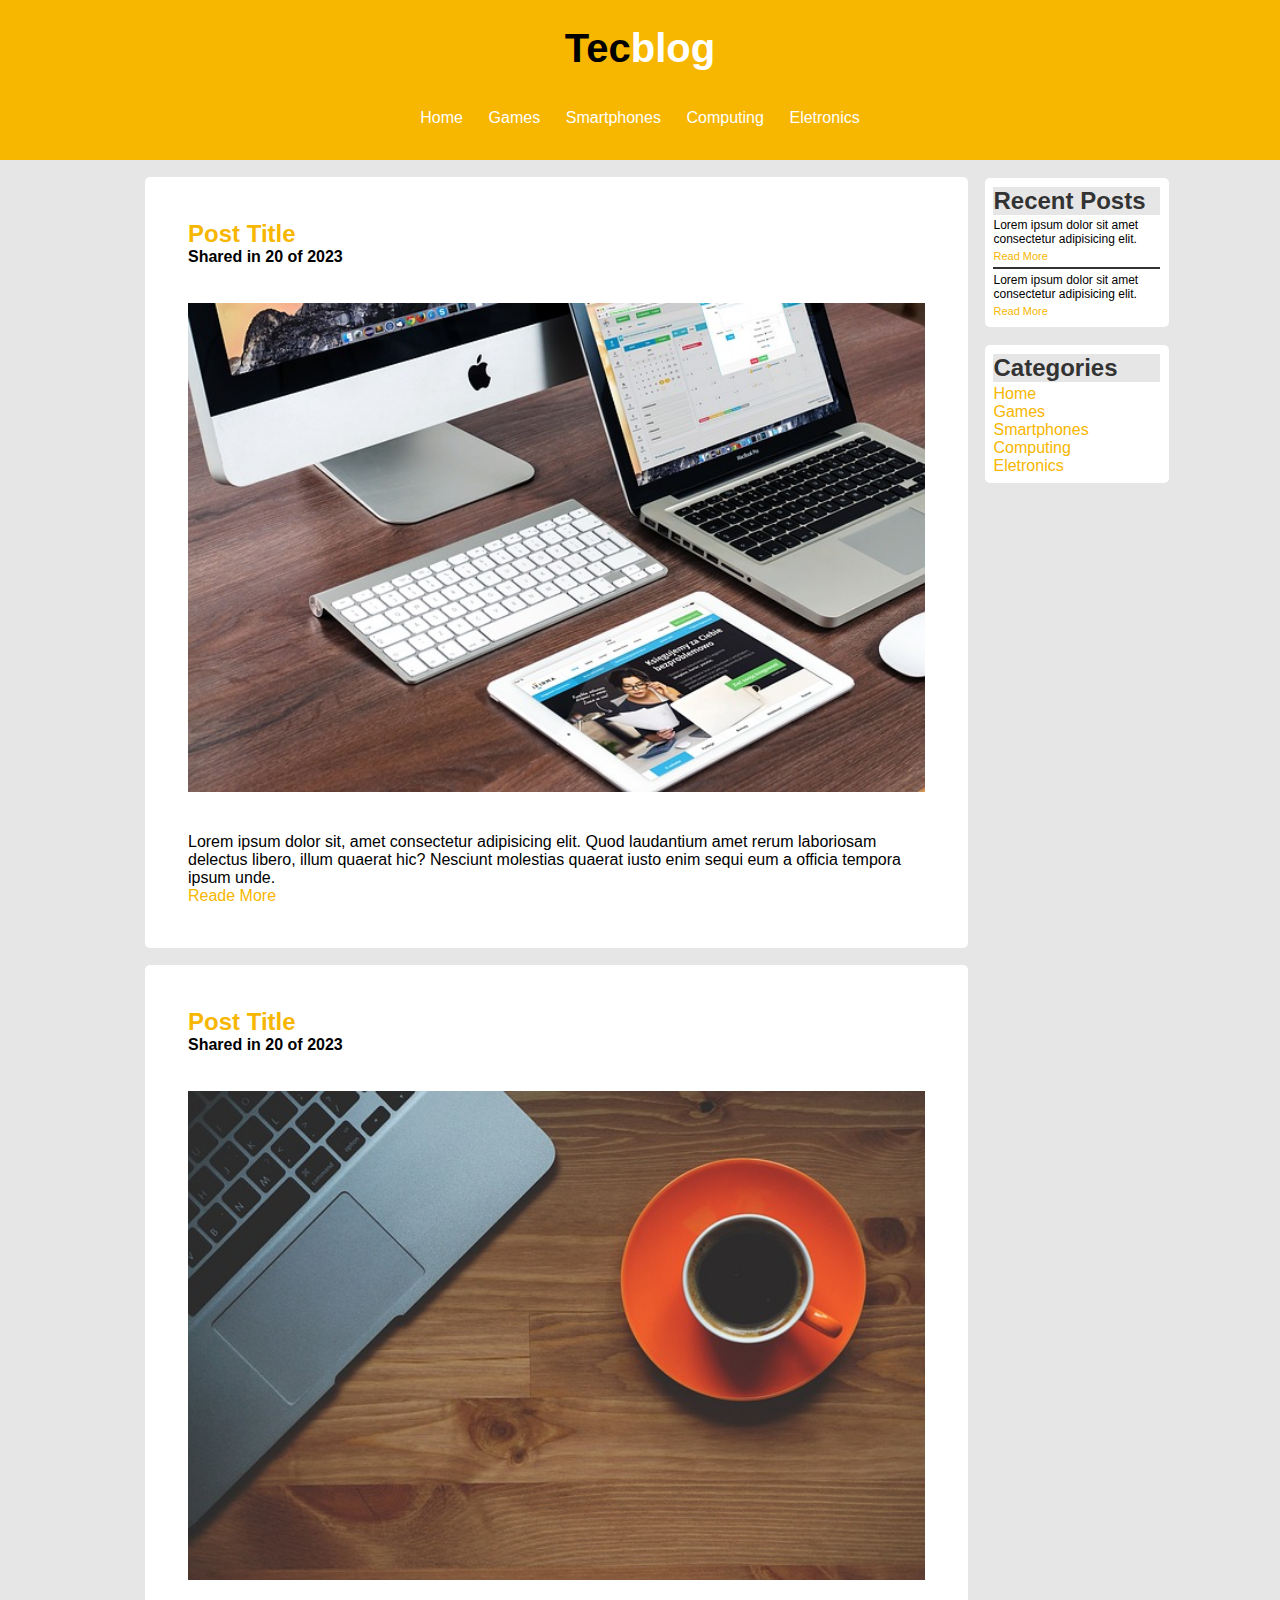
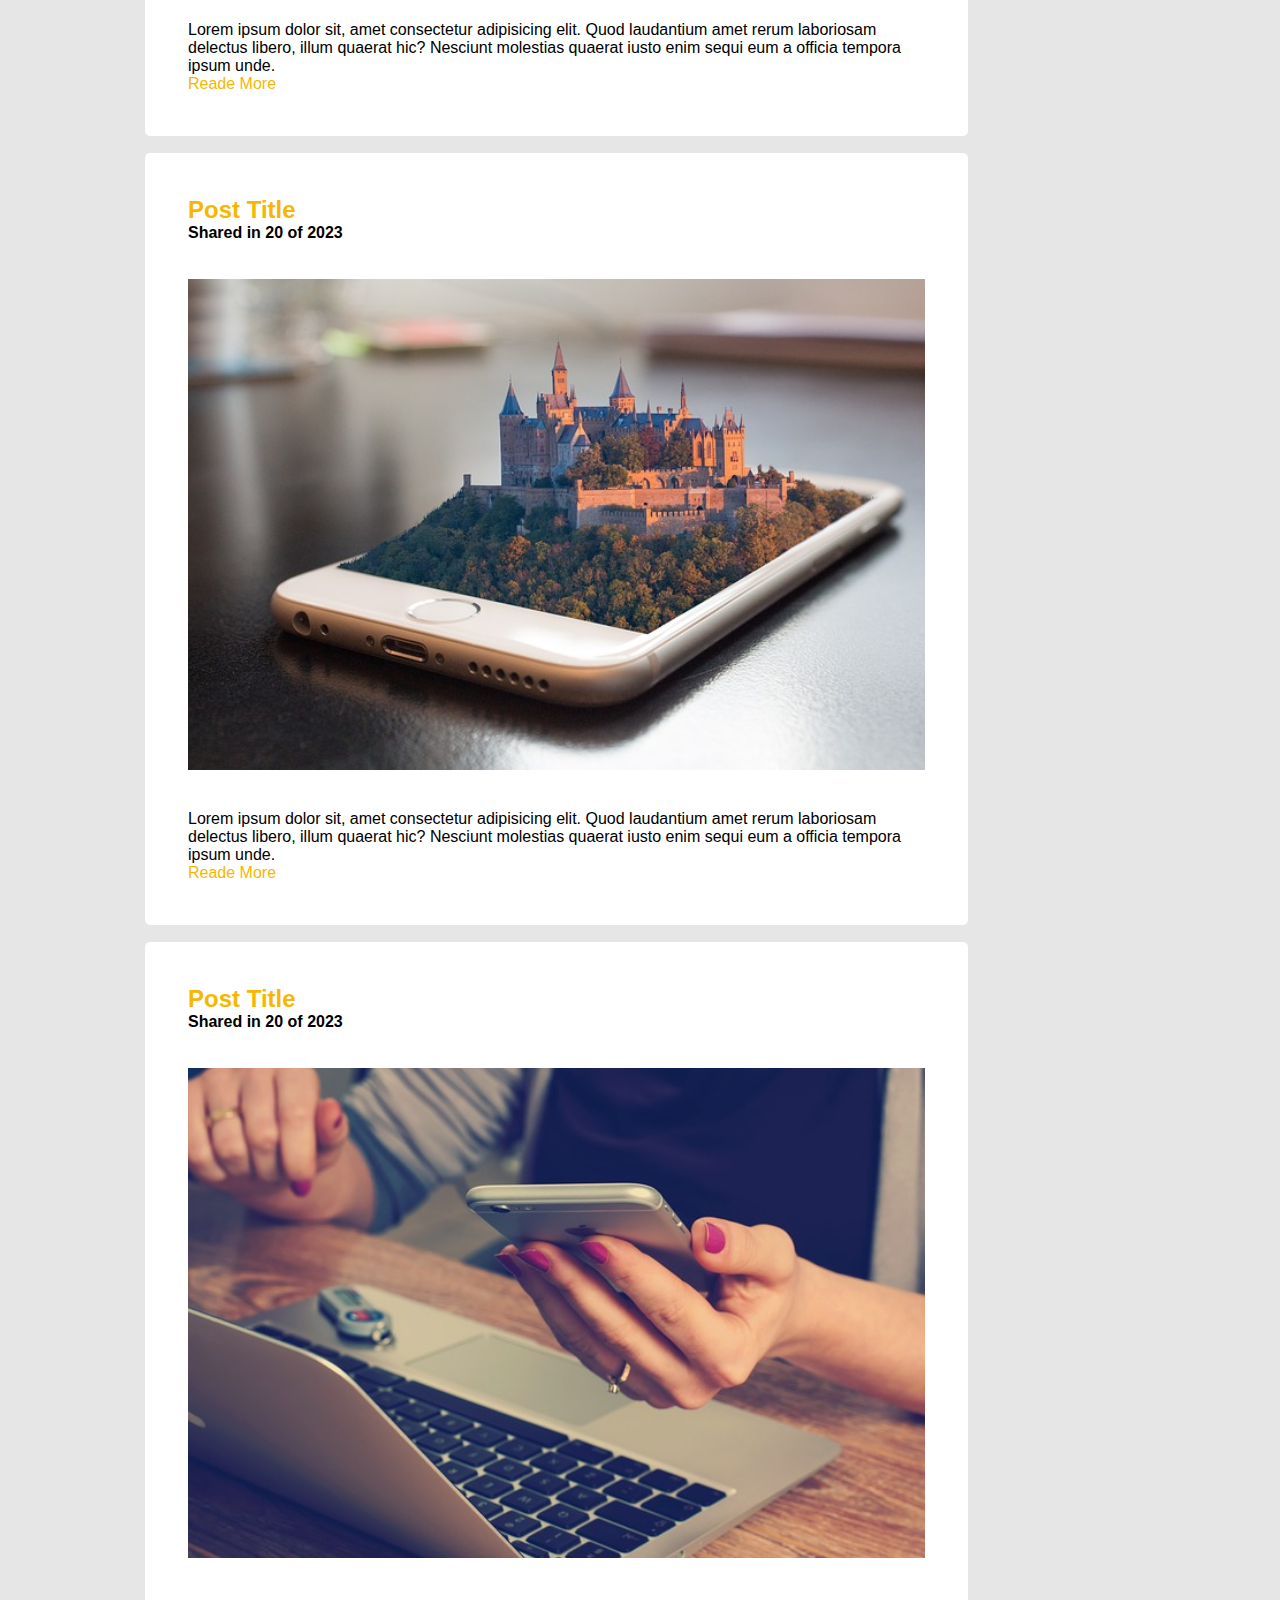
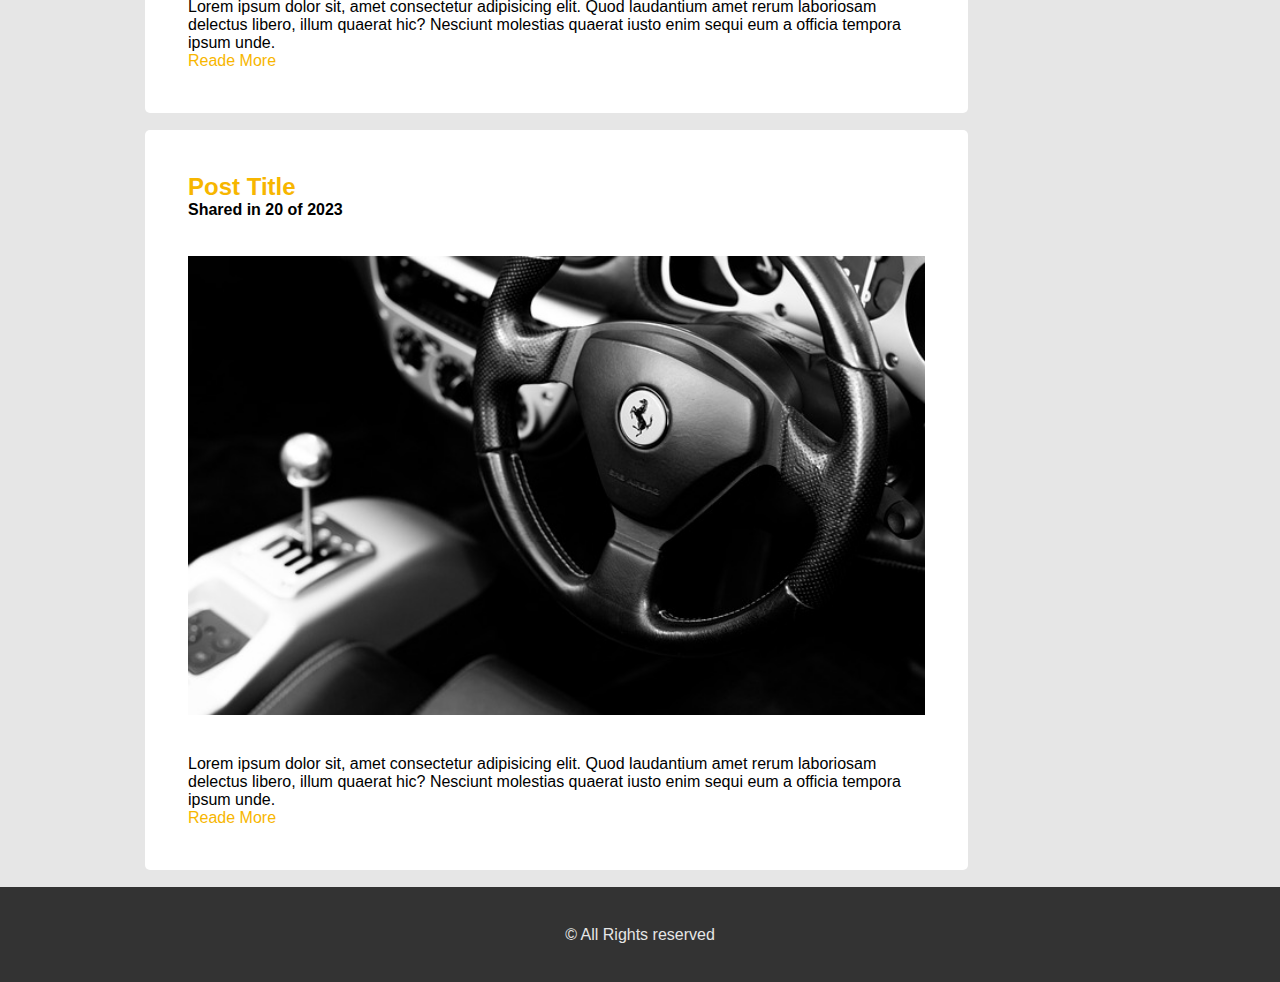
<file: index.html>
<!DOCTYPE html>
<html>
  <head>
    <meta charset="utf-8" />
    <meta name="viewport" content="width=device-width, initial-scale=1" />
    <link rel="stylesheet" type="text/css" href="./css/style.css" />
    <title>Tecblog</title>
  </head>
  <body>
    <!--Header Starts here, The nav and all top division of the page is here-->
    <header id="header">
      <h1 class="headerTitle"><strong>Tec</strong>blog</h1>
      <!--here starts the navigation menu-->
      <nav id="navbar">
        <ul>
          <li><a href="/">Home</a></li>
          <li><a href="/">Games</a></li>
          <li><a href="/">Smartphones</a></li>
          <li><a href="/">Computing</a></li>
          <li><a href="/">Eletronics</a></li>
        </ul>
      </nav>
      <!-- here ends the navigation menu-->
      <!--Hamburger Menu starts here-->
      <label class="hamburger-menu">
        <input type="checkbox" />
      </label>
      <aside class="sidebar">
        <nav>
          <ul>
            <li><a href="/">Home</a></li>
            <li><a href="/">Games</a></li>
            <li><a href="/">Smartphones</a></li>
            <li><a href="/">Computing</a></li>
            <li><a href="/">Eletronics</a></li>
          </ul>
        </nav>
      </aside>
      <!--Hamburger Menu ends here-->
    </header>
    <!--Header ends here-->
    <!--The main content of the page starts here-->
    <main id="main-content">
      <!--The middle cards container starts here-->
      <div id="middle-container">
        <div class="main-card">
          <h2>Post Title</h2>
          <p class="subtitle">Shared in 20 of 2023</p>
          <img src="./images/imagem2.jpg" alt="/" />
          <p>
            Lorem ipsum dolor sit, amet consectetur adipisicing elit. Quod
            laudantium amet rerum laboriosam delectus libero, illum quaerat hic?
            Nesciunt molestias quaerat iusto enim sequi eum a officia tempora
            ipsum unde.
          </p>
          <span class="link">Reade More</span>
        </div>
        <div class="main-card">
          <h2>Post Title</h2>
          <p class="subtitle">Shared in 20 of 2023</p>
          <img src="./images/imagem1.jpg" alt="/" />
          <p>
            Lorem ipsum dolor sit, amet consectetur adipisicing elit. Quod
            laudantium amet rerum laboriosam delectus libero, illum quaerat hic?
            Nesciunt molestias quaerat iusto enim sequi eum a officia tempora
            ipsum unde.
          </p>
          <span class="link">Reade More</span>
        </div>
        <div class="main-card">
          <h2>Post Title</h2>
          <p class="subtitle">Shared in 20 of 2023</p>
          <img src="./images/imagem3.jpg" alt="/" />
          <p>
            Lorem ipsum dolor sit, amet consectetur adipisicing elit. Quod
            laudantium amet rerum laboriosam delectus libero, illum quaerat hic?
            Nesciunt molestias quaerat iusto enim sequi eum a officia tempora
            ipsum unde.
          </p>
          <span class="link">Reade More</span>
        </div>
        <div class="main-card">
          <h2>Post Title</h2>
          <p class="subtitle">Shared in 20 of 2023</p>
          <img src="./images/imagem4.jpg" alt="/" />
          <p>
            Lorem ipsum dolor sit, amet consectetur adipisicing elit. Quod
            laudantium amet rerum laboriosam delectus libero, illum quaerat hic?
            Nesciunt molestias quaerat iusto enim sequi eum a officia tempora
            ipsum unde.
          </p>
          <span class="link">Reade More</span>
        </div>
        <div class="main-card">
          <h2>Post Title</h2>
          <p class="subtitle">Shared in 20 of 2023</p>
          <img src="./images/imagem5.jpg" alt="/" />
          <p>
            Lorem ipsum dolor sit, amet consectetur adipisicing elit. Quod
            laudantium amet rerum laboriosam delectus libero, illum quaerat hic?
            Nesciunt molestias quaerat iusto enim sequi eum a officia tempora
            ipsum unde.
          </p>
          <span class="link">Reade More</span>
        </div>
      </div>
      <!--The middle cards container starts here-->
      <div id="side-conteiner">
        <div class="recent-post-container">
          <h2>Recent Posts</h2>
          <p>Lorem ipsum dolor sit amet consectetur adipisicing elit.</p>
          <span class="link">Read More</span>
          <div class="divider"></div>
          <p>Lorem ipsum dolor sit amet consectetur adipisicing elit.</p>
          <span class="link">Read More</span>
        </div>
        <div class="categories-container">
          <h2>Categories</h2>
          <ul>
            <li><a href="/">Home</a></li>
            <li><a href="/">Games</a></li>
            <li><a href="/">Smartphones</a></li>
            <li><a href="/">Computing</a></li>
            <li><a href="/">Eletronics</a></li>
          </ul>
        </div>
      </div>
    </main>
    <!--The main content of the page ends here-->
    <footer>
      <span>&copy All Rights reserved</span>
    </footer>
  </body>
</html>
</file>
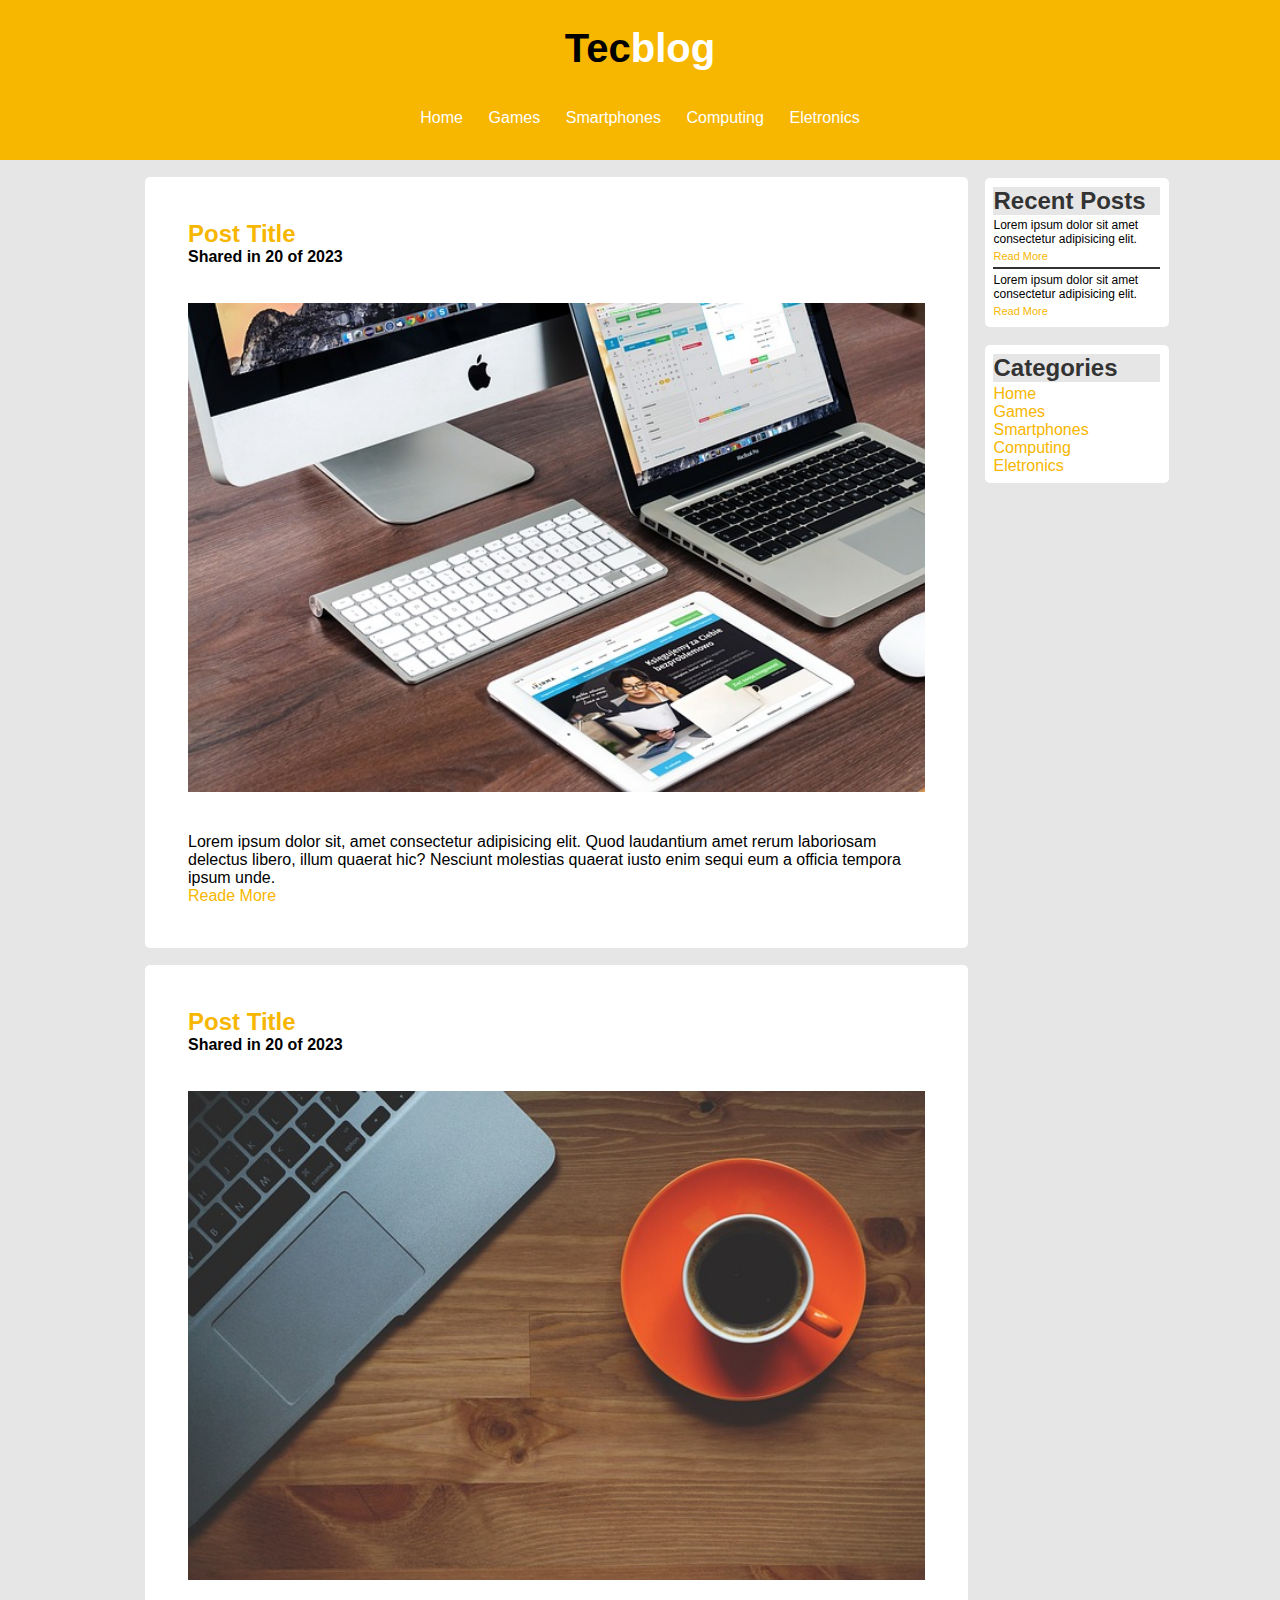
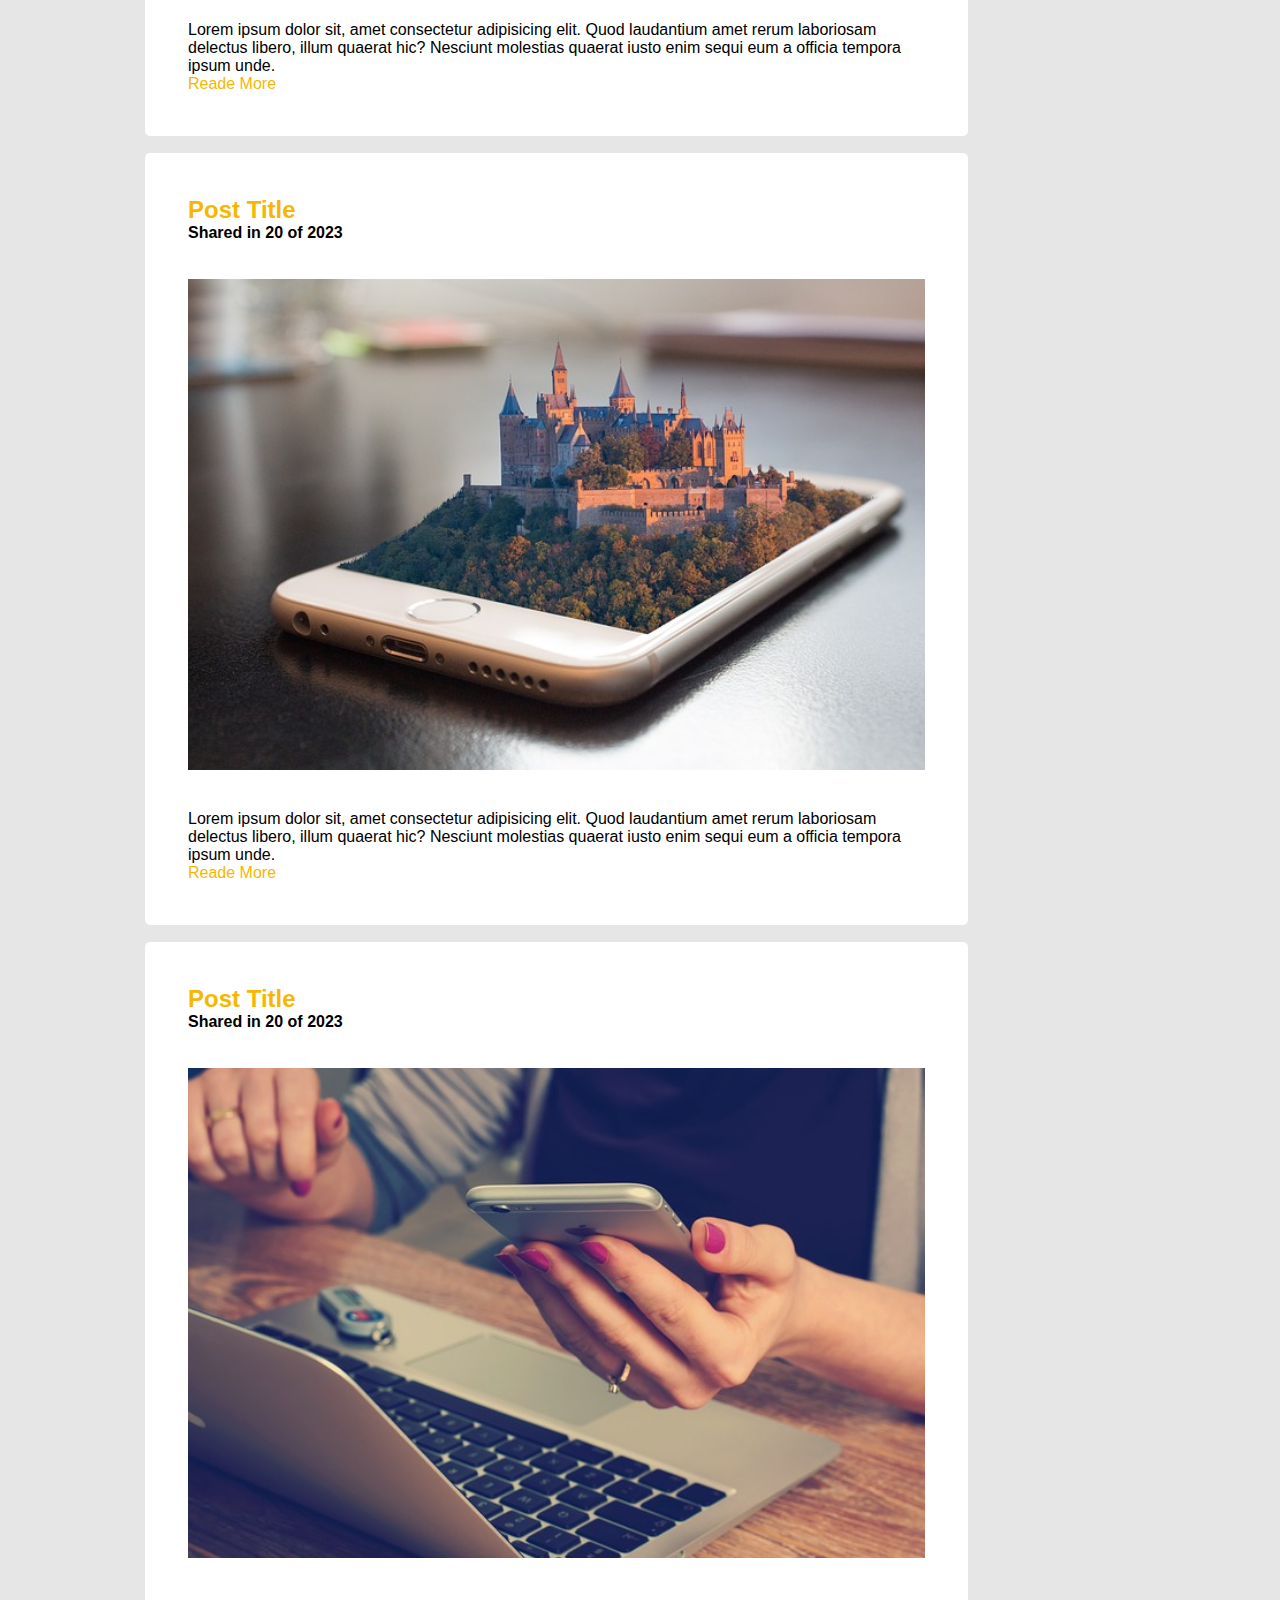
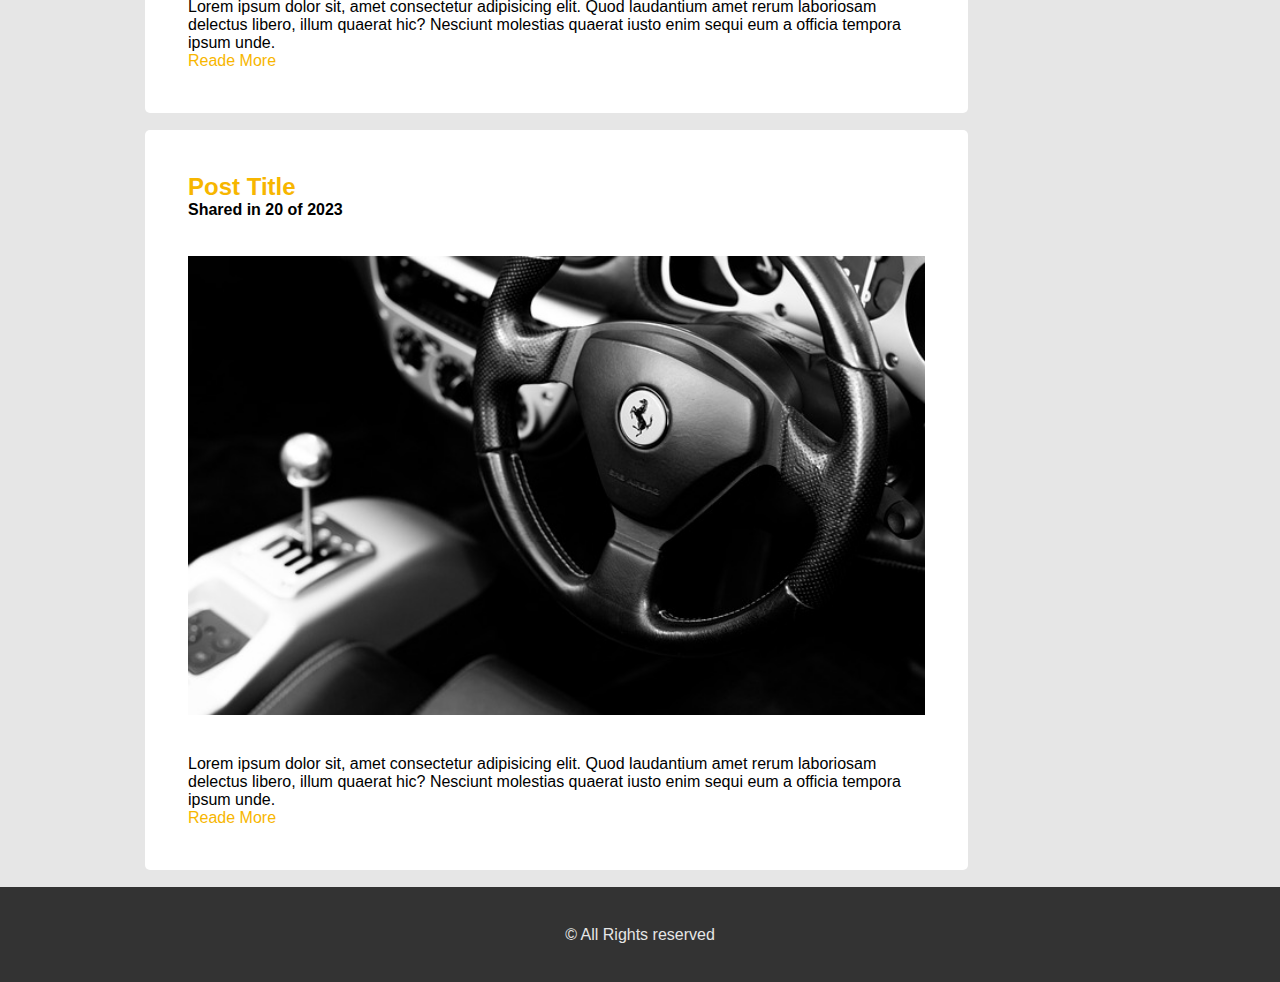
<file: pages/index.html>
<!DOCTYPE html>
<html>
  <head>
    <meta charset="utf-8" />
    <meta name="viewport" content="width=device-width, initial-scale=1" />
    <link rel="stylesheet" type="text/css" href="../css/style.css" />
    <title>Tecblog</title>
  </head>
  <body>
    <!--Header Starts here, The nav and all top division of the page is here-->
    <header id="header">
      <h1 class="headerTitle"><strong>Tec</strong>blog</h1>
      <!--here starts the navigation menu-->
      <nav id="navbar">
        <ul>
          <li><a href="/">Home</a></li>
          <li><a href="/">Games</a></li>
          <li><a href="/">Smartphones</a></li>
          <li><a href="/">Computing</a></li>
          <li><a href="/">Eletronics</a></li>
        </ul>
      </nav>
      <!-- here ends the navigation menu-->
      <!--Hamburger Menu starts here-->
      <label class="hamburger-menu">
        <input type="checkbox" />
      </label>
      <aside class="sidebar">
        <nav>
          <ul>
            <li><a href="/">Home</a></li>
            <li><a href="/">Games</a></li>
            <li><a href="/">Smartphones</a></li>
            <li><a href="/">Computing</a></li>
            <li><a href="/">Eletronics</a></li>
          </ul>
        </nav>
      </aside>
      <!--Hamburger Menu ends here-->
    </header>
    <!--Header ends here-->
    <!--The main content of the page starts here-->
    <main id="main-content">
      <!--The middle cards container starts here-->
      <div id="middle-container">
        <div class="main-card">
          <h2>Post Title</h2>
          <p class="subtitle">Shared in 20 of 2023</p>
          <img src="../images/imagem2.jpg" alt="/" />
          <p>
            Lorem ipsum dolor sit, amet consectetur adipisicing elit. Quod
            laudantium amet rerum laboriosam delectus libero, illum quaerat hic?
            Nesciunt molestias quaerat iusto enim sequi eum a officia tempora
            ipsum unde.
          </p>
          <span class="link">Reade More</span>
        </div>
        <div class="main-card">
          <h2>Post Title</h2>
          <p class="subtitle">Shared in 20 of 2023</p>
          <img src="../images/imagem1.jpg" alt="/" />
          <p>
            Lorem ipsum dolor sit, amet consectetur adipisicing elit. Quod
            laudantium amet rerum laboriosam delectus libero, illum quaerat hic?
            Nesciunt molestias quaerat iusto enim sequi eum a officia tempora
            ipsum unde.
          </p>
          <span class="link">Reade More</span>
        </div>
        <div class="main-card">
          <h2>Post Title</h2>
          <p class="subtitle">Shared in 20 of 2023</p>
          <img src="../images/imagem3.jpg" alt="/" />
          <p>
            Lorem ipsum dolor sit, amet consectetur adipisicing elit. Quod
            laudantium amet rerum laboriosam delectus libero, illum quaerat hic?
            Nesciunt molestias quaerat iusto enim sequi eum a officia tempora
            ipsum unde.
          </p>
          <span class="link">Reade More</span>
        </div>
        <div class="main-card">
          <h2>Post Title</h2>
          <p class="subtitle">Shared in 20 of 2023</p>
          <img src="../images/imagem4.jpg" alt="/" />
          <p>
            Lorem ipsum dolor sit, amet consectetur adipisicing elit. Quod
            laudantium amet rerum laboriosam delectus libero, illum quaerat hic?
            Nesciunt molestias quaerat iusto enim sequi eum a officia tempora
            ipsum unde.
          </p>
          <span class="link">Reade More</span>
        </div>
        <div class="main-card">
          <h2>Post Title</h2>
          <p class="subtitle">Shared in 20 of 2023</p>
          <img src="../images/imagem5.jpg" alt="/" />
          <p>
            Lorem ipsum dolor sit, amet consectetur adipisicing elit. Quod
            laudantium amet rerum laboriosam delectus libero, illum quaerat hic?
            Nesciunt molestias quaerat iusto enim sequi eum a officia tempora
            ipsum unde.
          </p>
          <span class="link">Reade More</span>
        </div>
      </div>
      <!--The middle cards container starts here-->
      <div id="side-conteiner">
        <div class="recent-post-container">
          <h2>Recent Posts</h2>
          <p>Lorem ipsum dolor sit amet consectetur adipisicing elit.</p>
          <span class="link">Read More</span>
          <div class="divider"></div>
          <p>Lorem ipsum dolor sit amet consectetur adipisicing elit.</p>
          <span class="link">Read More</span>
        </div>
        <div class="categories-container">
          <h2>Categories</h2>
          <ul>
            <li><a href="/">Home</a></li>
            <li><a href="/">Games</a></li>
            <li><a href="/">Smartphones</a></li>
            <li><a href="/">Computing</a></li>
            <li><a href="/">Eletronics</a></li>
          </ul>
        </div>
      </div>
    </main>
    <!--The main content of the page ends here-->
    <footer>
      <span>&copy All Rights reserved</span>
    </footer>
  </body>
</html>
</file>
<file: css/style.css>
/*Clear all browser standart formating*/
* {
	margin: 0;
	padding: 0;
}

/* 1em = 16px*/
body {
	font-size: 1em;
	font-family: sans-serif;
	background: #e6e6e6;
	height: 100vh;
}

/*Variables*/

:root {
	/**Hamburger-Menu variables**/
	--bar-width: 60px;
	--bar-height: 8px;
	--hamburger-gap: 6px;
	--foreground: #f7b600;
	--background: white;
	--hamburger-margin: 8px;
	--animation-timing: 200ms ease-in-out;
	--hamburger-height: calc(var(--bar-height) * 3 + var(--hamburger-gap) * 2);
}

/**LAYOUT**/

/**LINKS FORMATTING**/

a {
	text-decoration: none;
}

a:link, a:visited {
	color: #fff;
}

.link:hover {
	text-decoration: underline;
	cursor: pointer;
}


/**General Formatting**/
h1 {
	font-size: 2.5em;
	color: white;
}

/**Header and nav with hamburger menu**/
#header {
	background: var(--foreground);
	width: 100%;
	height: 160px;
}

.headerTitle {
	text-align: center;
	padding: 2%;
}

.headerTitle strong {
	color: black;
}

#navbar ul {
	display: flex;
	flex-direction: row;
	width: 100%;
	list-style-type: none;
	justify-content: center;
	align-items: center;
}

#navbar li, .sidebar nav li {
	height: 15px;
	text-align: center;
	padding: 1%;
}

#navbar li:hover {
	background-color: white;
	border-radius: 5px;
	cursor: pointer;

	& a {
		color: var(--foreground);
	}
}

.hamburger-menu {
	--x-width: calc(var(--hamburger-height) * 1.41421356237);

	display: none;
	flex-direction: column;
	gap: var(--hamburger-gap);
	width: max-content;
	position: absolute;
	top: var(--hamburger-margin);
	left: var(--hamburger-margin);
	z-index: 2;
	cursor: pointer;
}

.hamburger-menu:has(input:checked) {
	--foreground: white;
	--background: #333;
}

.hamburger-menu:has(input:focus-visible)::before,
.hamburger-menu:has(input:focus-visible)::after,
.hamburger-menu input:focus-visible {
	border: 1px solid var(--background);
	box-shadow: 0 0 0 1px var(--foreground);
}

.hamburger-menu::before,
.hamburger-menu::after,
.hamburger-menu input {
	content: "";
	width: var(--bar-width);
	height: var(--bar-height);
	background-color: black;
	border-radius: 9999px;
	transform-origin: left center;
	transition: opacity var(--animation-timing), width var(--animation-timing),
		rotate var(--animation-timing), translate var(--animation-timing),
		background-color var(--animation-timing);
}

.hamburger-menu input {
	appearance: none;
	padding: 0;
	margin: 0;
	outline: none;
	pointer-events: none;
}

.hamburger-menu:has(input:checked)::before {
	rotate: 45deg;
	width: var(--x-width);
	translate: 0 calc(var(--bar-height) / -2);
}

.hamburger-menu:has(input:checked)::after {
	rotate: -45deg;
	width: var(--x-width);
	translate: 0 calc(var(--bar-height) / 2);
}

.hamburger-menu input:checked {
	opacity: 0;
	width: 0;
}

.sidebar {
	display: none;
	transition: translate var(--animation-timing);
	translate: -100%;
	padding: 0.5rem 1rem;
	padding-top: calc(var(--hamburger-height) + var(--hamburger-margin) + 1rem);
	background-color: var(--foreground);
	color: var(--background);
	max-width: 10rem;
	min-height: 100vh;
}

.hamburger-menu:has(input:checked)+.sidebar {
	translate: 0;
}

/**Main content**/

#main-content {
	display: flex;
	flex-direction: row;
	width: 80%;
	margin: 0 auto;
}

/**Middle content**/

.main-card {
	text-align: left;
	background-color: white;
	padding: 5%;
	margin: 2%;
	border-radius: 5px;
}

.main-card h2 {
	color: var(--foreground);
}

.main-card img {
	padding: 5% 0;
	width: 100%;
}

.subtitle {
	font-weight: bolder;
}

.main-card span {
	color: var(--foreground);
}

/**Side Content**/

.recent-post-container, .categories-container {
	background-color: white;
	padding: 5%;
	margin-top: 11%;
	border-radius: 5px;
	text-align: left;
	width: 100%;
}

.recent-post-container .divider {
	height: 2px;
	width: 100%;
	background-color: #333;
	margin: 2% 0;
}

.recent-post-container h2, .categories-container h2 {
	background-color: #e6e6e6;
	color: #333;
	margin-bottom: 2%;
}

.recent-post-container span {
	font-size: 11px;
	color: var(--foreground);
}

.recent-post-container p {
	font-size: 12px;
}

.categories-container ul {
	list-style-type: none;
}

.categories-container li a {
	text-decoration: none;
	color: var(--foreground);
}

footer {
	width: 100%;
	text-align: center;
	background-color: #333;
	color: #e6e6e6;
	padding: 3% 0;
}

/**RESPONSIVE**/

@media (max-width: 780px) {


	/*NAVIGATION RESPONSIVE*/
	#header {
		height: 64px;
		position: fixed;
	}

	#navbar {
		display: none;
	}

	.hamburger-menu {
		display: flex;
	}

	.sidebar {
		display: flex;
		padding: 0.5rem 1rem;
		margin-top: -1%;
	}

	.sidebar nav ul {
		display: flex;
		flex-direction: column;
		width: 100%;
		list-style-type: none;
		justify-content: center;
		align-items: center;
		gap: 5px;
	}

	.sidebar nav li {
		background-color: white;
		border-radius: 5px;
		cursor: pointer;
		width: 100%;
		padding: 30%;
		margin: 0 auto;

		& a {
			color: var(--foreground);
		}
	}

	/*CENTER CONTENT RESPONSIVE*/

	.recent-post-container, .categories-container{
		display:none
	}

	.main-card:first-child{
		margin-top: 25%;
	}
}
</file>
